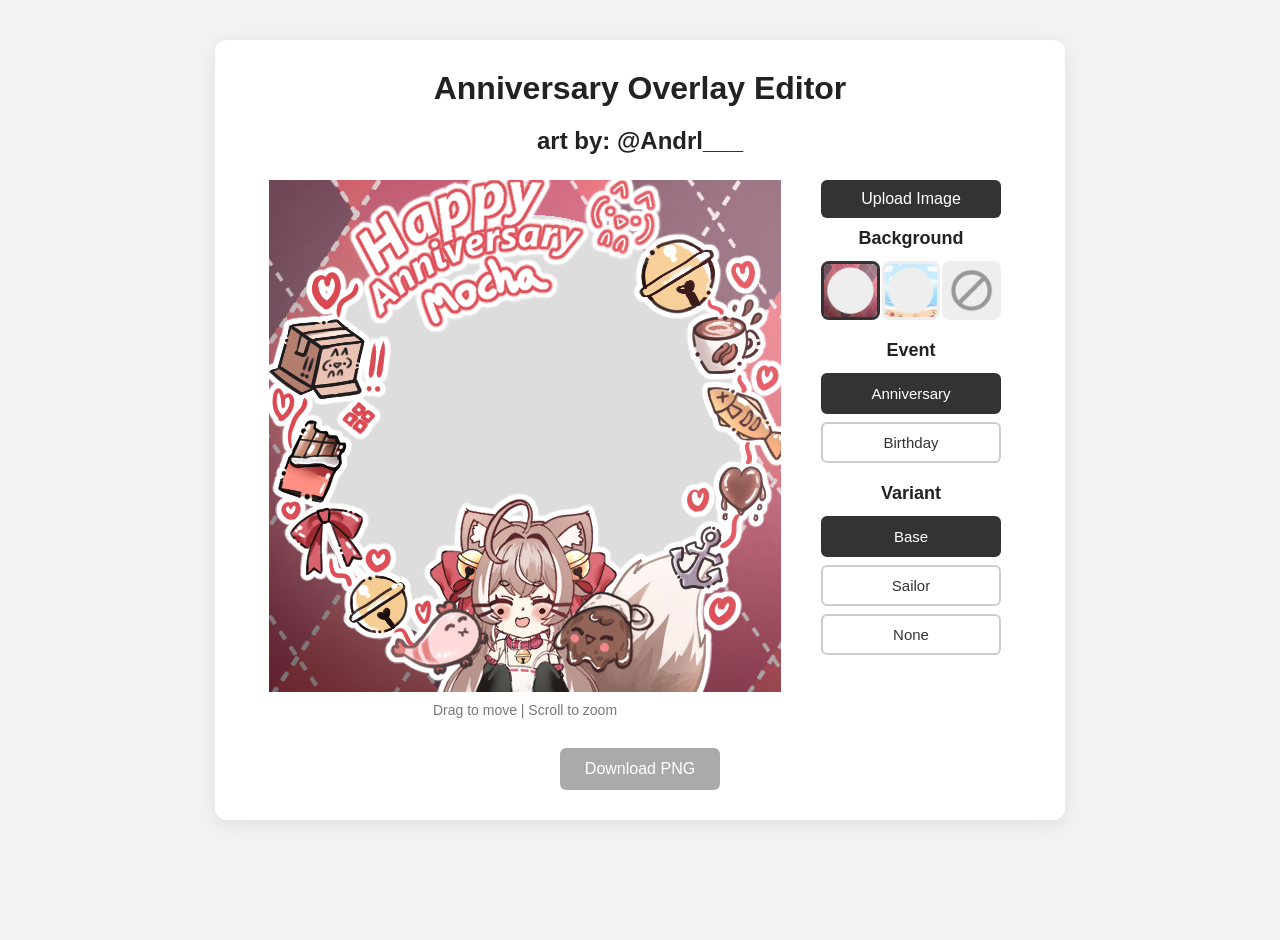
<file: overlay-editor/index.html>
<!DOCTYPE html>
<html lang="en">

<head>
    <meta charset="UTF-8">
    <meta name="viewport" content="width=device-width, initial-scale=1.0">
    <link rel="icon" type="image/x-icon" href="icons/favicon.ico">

    <title>Overlay Editor</title>

    <link rel="stylesheet" href="style.css">
</head>

<body>

    <main class="app">

        <h1>Anniversary Overlay Editor</h1>
        <h2>art by: @Andrl___</h2>

        <div class="editor-layout">

            <section class="editor">

                <div id="crop-container">

                    <img id="solid-color-bg">
                    <img id="user-image" draggable="false">
                    <img id="background-image" src=" ./icons/bg1.png" alt="" draggable="false">
                    <img id="top-overlay" alt="" draggable="false">

                </div>

                <p class="hint">Drag to move | Scroll to zoom</p>

            </section>

            <aside class="selection-controls">

                <section class="controls">
                    <label for="image-input" class="upload-button">Upload Image</label>
                    <input type="file" id="image-input" accept="image/*">
                </section>

                <section class="selection-section">
                    <h2>Background</h2>
                    <div class="selection-options">

                        <button class="selection-option selected" data-background="bg1">
                            <img src=" ./icons/bg1.png" alt="Background 1">
                        </button>

                        <button class="selection-option" data-background="bg2">
                            <img src=" ./icons/bg2.png" alt="Background 2">
                        </button>

                        <button class="selection-option" data-background="no-bg">
                            <img src=" ./icons/no-bg.png" alt="No background">
                        </button>

                    </div>
                </section>

                <section class="selection-section">
                    <h2>Event</h2>
                    <div class="button-options">
                        <button class="choice-button selected" data-event="anni">Anniversary</button>
                        <button class="choice-button" data-event="bday">Birthday</button>
                    </div>
                </section>

                <section class="selection-section">
                    <h2>Variant</h2>
                    <div class="button-options">
                        <button class="choice-button selected" data-outfit="base">Base</button>
                        <button class="choice-button" data-outfit="sailor">Sailor</button>
                        <button class="choice-button" data-outfit="none">None</button>
                    </div>
                </section>
            </aside>

        </div>

        <section class="download-section">

            <button id="download-button" disabled>
                Download PNG
            </button>

        </section>


    </main>

    <script src="script.js"></script>

</body>

</html>
</file>
<file: overlay-editor/style.css>
* {
    box-sizing: border-box;
}

body {
    margin: 0;
    min-height: 100vh;
    font-family: Arial, sans-serif;
    background: #f2f2f2;
    color: #222;
}

.app {
    width: min(850px, 95vw);
    margin: 40px auto;
    padding: 30px;
    background: white;
    border-radius: 12px;
    box-shadow: 0 4px 20px rgba(0, 0, 0, 0.08);
    text-align: center;
}

h1 {
    margin: 0 0 8px;
}

.subtitle {
    margin-top: 0;
    color: #666;
}

.controls {
    margin: 0;
    margin-bottom: 10px;
}

#image-input {
    display: none;
}

.upload-button {
    display: inline-block;
    background: #333;
    color: white;
    cursor: pointer;
    border-radius: 6px;
    padding: 10px 18px;
    width: 180px;
    justify-content: center;
}

.upload-button:hover {
    background: #555;
}

.editor-layout {
    display: flex;
    justify-content: center;
    align-items: flex-start;
    gap: 30px;
    margin-top: 25px;
}


.editor {
    flex: 0 0 512px;
    margin-top: 0;
}

#crop-container {
    position: relative;
    margin: auto;
    overflow: hidden;
    background: #ddd;
    touch-action: none;
    user-select: none;
    width: 512px;
    height: 512px;
    max-width: 100%;
    max-height: 80vh;
}

#user-image {
    position: absolute;
    width: auto;
    height: auto;
    max-width: none;
    max-height: none;
    user-select: none;
    pointer-events: none;
    top: 0;
    left: 0;
    z-index: 1;
}

#background-image {
    display: inline;
    position: absolute;
    object-fit: contain;
    user-select: none;
    pointer-events: none;
    top: 0;
    left: 0;
    z-index: 2;
    width: 512px;
    height: 512px;
}

#top-overlay {
    position: absolute;
    object-fit: contain;
    user-select: none;
    pointer-events: none;
    top: 0;
    left: 0;
    z-index: 3;
    width: 512px;
    height: 512px;
}

.hint {
    margin: 10px 0 0;
    color: #777;
    font-size: 14px;
}

.zoom-control {
    width: 100%;
    max-width: 512px;
    margin: 25px auto 0;
    display: flex;
    align-items: center;
    gap: 12px;
}

.zoom-control label {
    white-space: nowrap;
}

#zoom-slider {
    flex: 1;
}

.selection-controls {
    width: 200px;
    justify-content: center;
}

.selection-section {
    margin: 0 10px 20px 10px;
}

.selection-section h2 {
    margin: 0 0 12px;
    font-size: 18px;
}

.selection-options {
    display: grid;
    grid-template-columns: repeat(3, 1fr);
    gap: 2px;
    width: 100%;
}

.selection-option {
    position: relative;
    aspect-ratio: 1;
    padding: 0;
    border: 3px solid transparent;
    border-radius: 8px;
    background: #eee;
    cursor: pointer;
    overflow: hidden;
}

.selection-option img {
    display: block;
    object-fit: contain;
    width: 100%;
    height: 100%;
}

.selection-option:hover {
    border-color: #aaa;
}

.selection-option.selected {
    border-color: #333;
}

.button-options {
    display: flex;
    flex-direction: column;
    align-items: stretch;
    gap: 8px;
}

.choice-button {
    padding: 10px 15px;
    border: 2px solid #ccc;
    border-radius: 6px;
    background: white;
    color: #333;
    font-size: 15px;
    cursor: pointer;
}

.choice-button:hover {
    border-color: #999;
}

.choice-button.selected {
    border-color: #333;
    background: #333;
    color: white;
}


.download-section {
    margin-top: 30px;
}

#download-button {
    padding: 12px 25px;
    border: none;
    border-radius: 6px;
    background: #333;
    color: white;
    font-size: 16px;
    cursor: pointer;
}

#download-button:hover:not(:disabled) {
    background: #555;
}

#download-button:disabled {
    background: #aaa;

    cursor: not-allowed;
}
</file>
